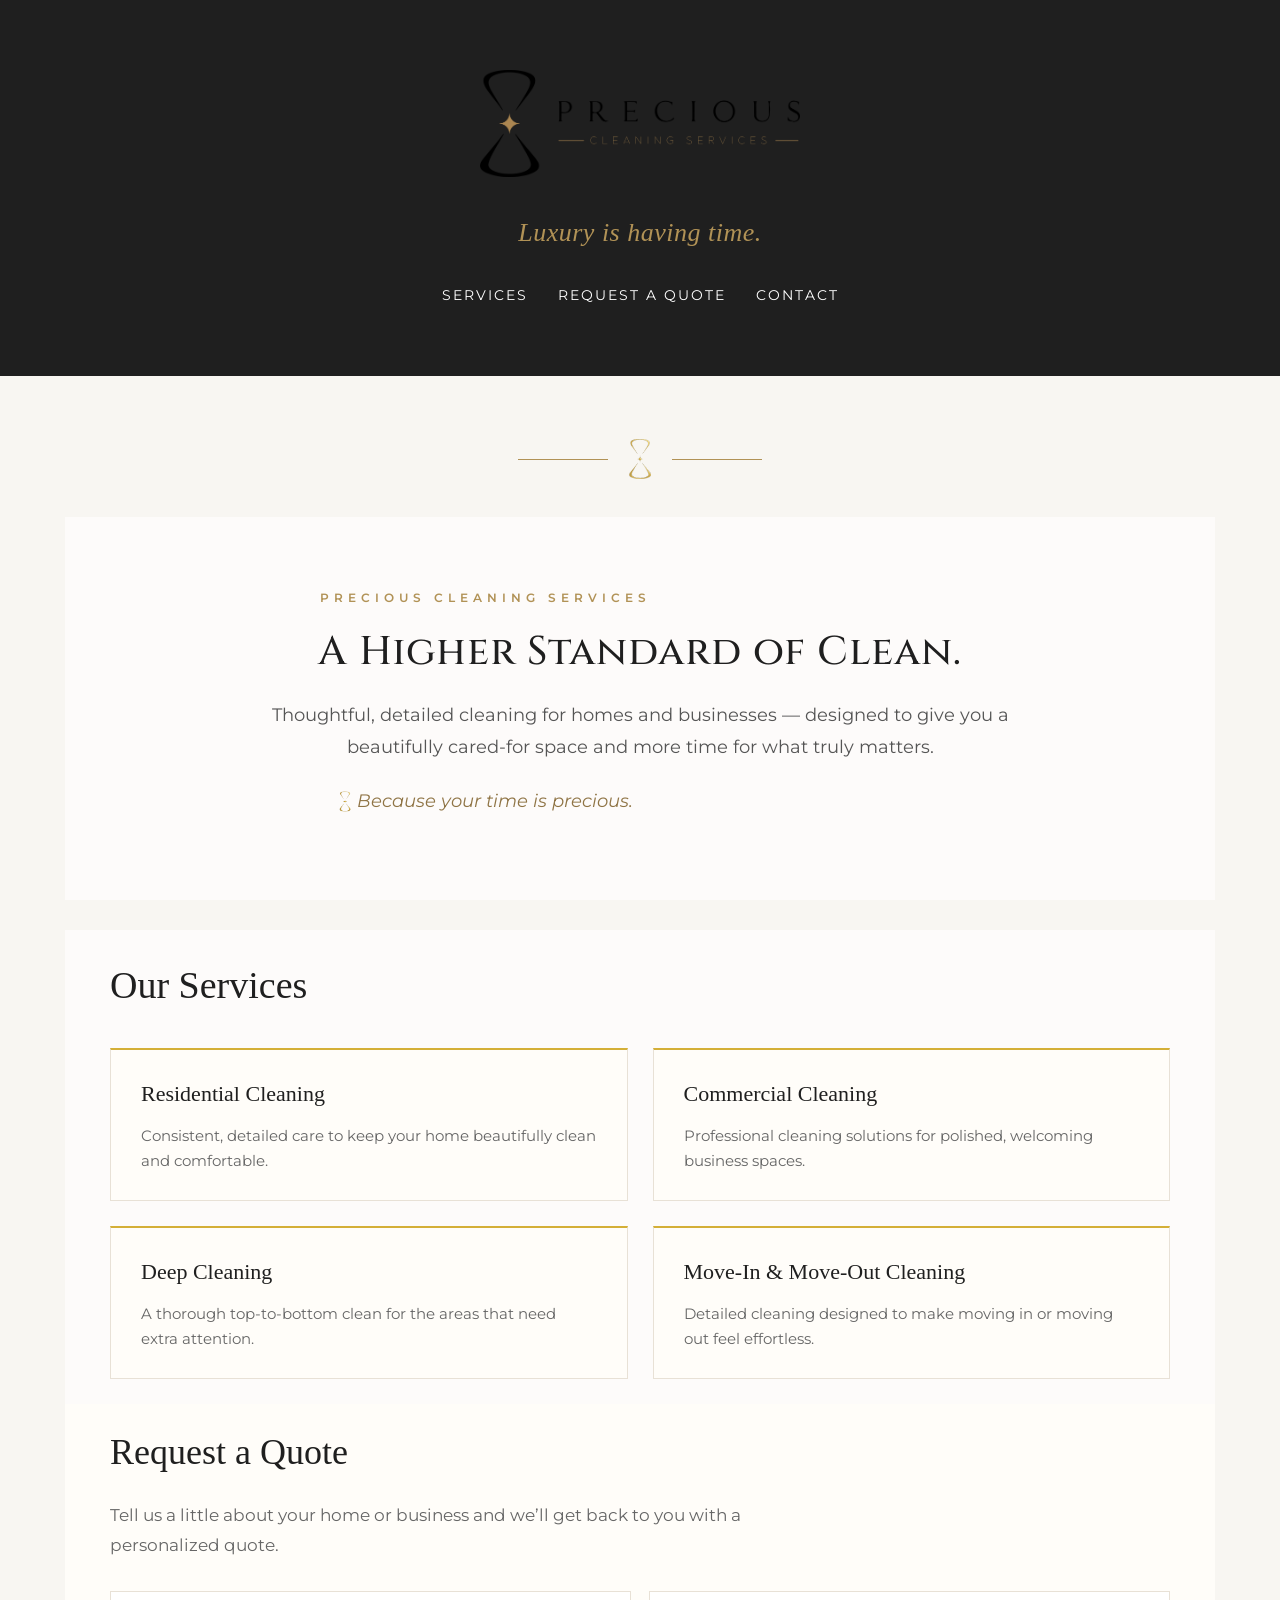
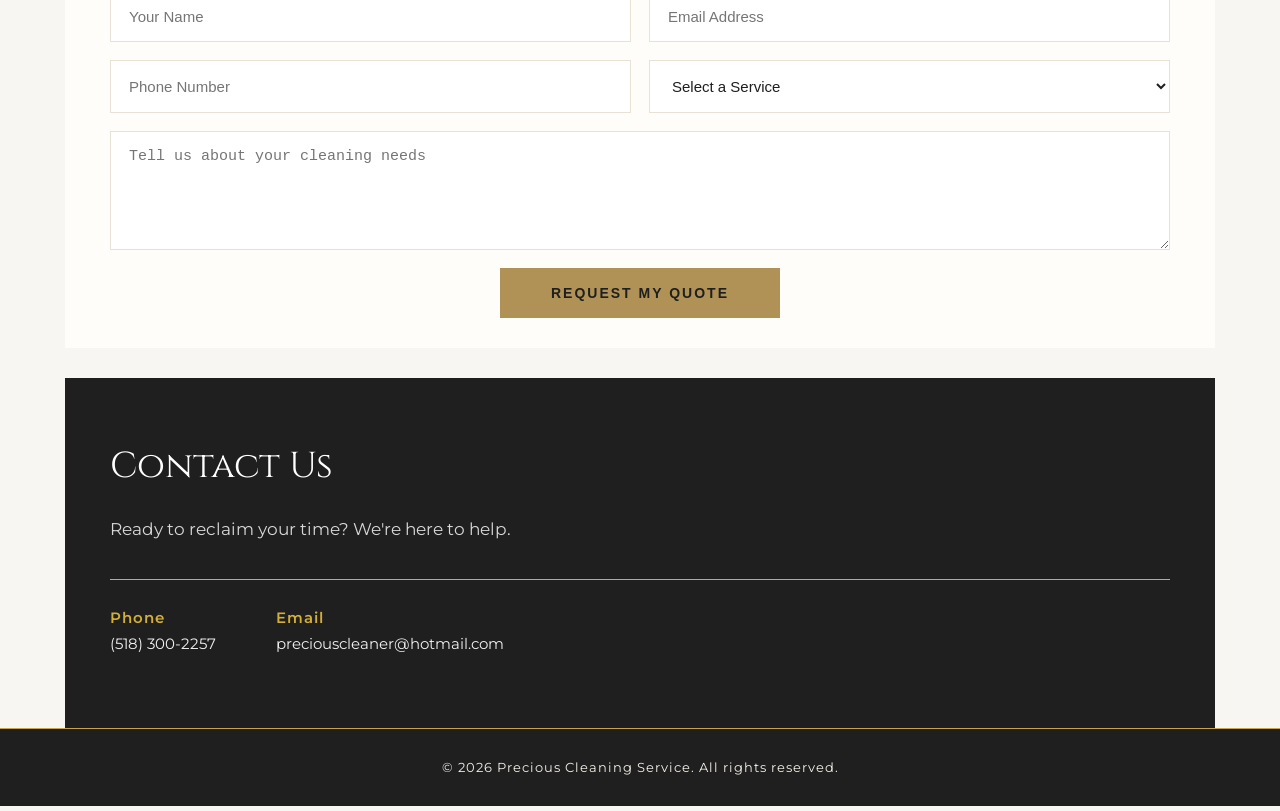
<file: index.html>
<!DOCTYPE html>
<html lang="en">
<head>
    <meta charset="UTF-8">
    <meta name="viewport" content="width=device-width, initial-scale=1.0">
    <title>Precious Cleaning Service</title>
    <link rel="stylesheet" href="style.css">
</head>
<body>
    <header>
   <img src="logo.png" alt="Precious Cleaning Service logo">
        
<p>Luxury is having time.</p>
<nav>
    <a href="#services">Services</a>
    <a href="#quote">Request a Quote</a>
    <a href="#contact">Contact</a>
</nav>
</header>
<main>
    <div class="hourglass-divider">
    <span></span>
    <img src="images/ampulheta-dourada-precious.png" alt="">
    <span></span>
</div>
    <section class="intro-section">
    <p class="intro-label">PRECIOUS CLEANING SERVICES</p>

    <h2>A Higher Standard of Clean.</h2>

    <p class="intro-text">
        Thoughtful, detailed cleaning for homes and businesses —
        designed to give you a beautifully cared-for space
        and more time for what truly matters.
    </p>

    <p class="intro-signature">
    <img src="images/ampulheta-dourada-precious.png" alt="" class="signature-hourglass">
    <span>Because your time is precious.</span>
</p>
  
</section>

    <section id="services">
    <h2>Our Services</h2>

    <div class="services-grid">
        <div class="service-card">
            <h3>Residential Cleaning</h3>
            <p>Consistent, detailed care to keep your home beautifully clean and comfortable.</p>
        </div>

        <div class="service-card">
            <h3>Commercial Cleaning</h3>
            <p>Professional cleaning solutions for polished, welcoming business spaces.</p>
        </div>

        <div class="service-card">
            <h3>Deep Cleaning</h3>
            <p>A thorough top-to-bottom clean for the areas that need extra attention.</p>
        </div>

        <div class="service-card">
            <h3>Move-In &amp; Move-Out Cleaning</h3>
            <p>Detailed cleaning designed to make moving in or moving out feel effortless.</p>
        </div>
    </div>
</section>

    <section id="quote">
    <h2>Request a Quote</h2>
    <p>Tell us a little about your home or business and we’ll get back to you with a personalized quote.</p>

    <form class="quote-form" action="https://formsubmit.co/preciouscleaner@hotmail.com" method="POST">
       <input type="hidden" name="_subject" value="New Quote Request - Precious Cleaning Service">
    <input type="hidden" name="_template" value="table">
      <input type="hidden" name="_captcha" value="false">
      <input type="hidden" name="_next" value="https://preciouscleaningservicesny.com/thank-you.html">
    <input type="text" name="name" placeholder="Your Name" required>

       <input type="email" name="email" placeholder="Email Address" required>

      <input type="tel" name="phone" placeholder="Phone Number" required>

        <select name="service" required>
            <option value="">Select a Service</option>
            <option>Residential Cleaning</option>
            <option>Commercial Cleaning</option>
            <option>Deep Cleaning</option>
            <option>Move-In &amp; Move-Out Cleaning</option>
        </select>

       <textarea name="message" rows="5" placeholder="Tell us about your cleaning needs"></textarea>

        <button type="submit">Request My Quote</button>
    </form>
</section>
    <section id="contact">
    <h2>Contact Us</h2>

    <p class="contact-intro">
        Ready to reclaim your time? We're here to help.
    </p>

    <div class="contact-info">
        <p><strong>Phone</strong><br>(518) 300-2257</p>
        <p><strong>Email</strong><br>preciouscleaner@hotmail.com</p>
    </div>
</section>

</main>

<footer>
    <p>&copy; 2026 Precious Cleaning Service. All rights reserved.</p>
</footer>
</body>
</html>
</file>
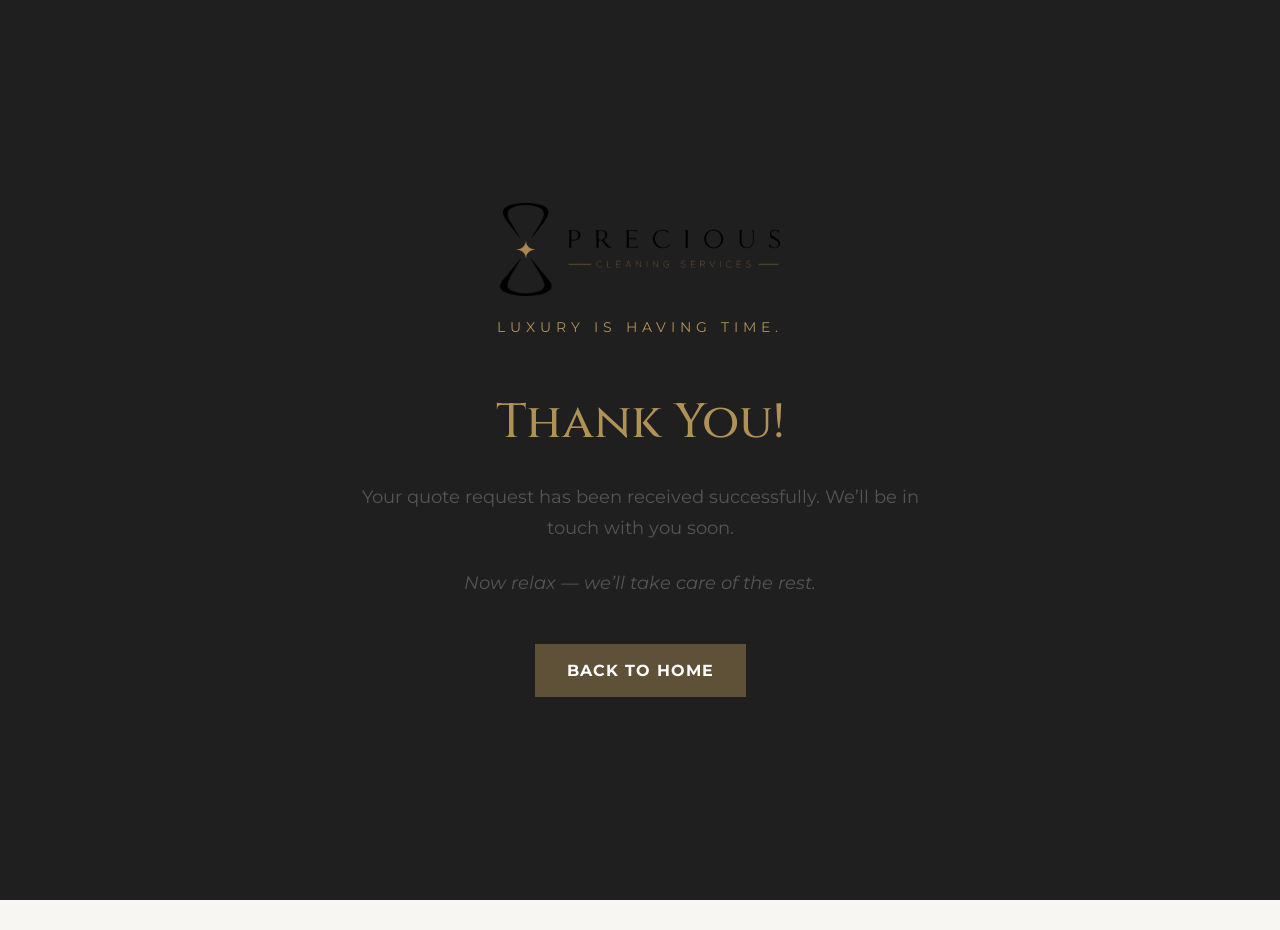
<file: thank-you.html>
<!DOCTYPE html>
<html lang="en">
<head>
    <meta charset="UTF-8">
    <meta name="viewport" content="width=device-width, initial-scale=1.0">
    <title>Thank You | Precious Cleaning Service</title>
    <link rel="stylesheet" href="style.css">
</head>

<body>

    <section class="thank-you">
        <img src="logo.png" alt="Precious Cleaning Service">
<p class="luxury-tagline">Luxury is having time.</p>
        <h1>Thank You!</h1>

        <p>
            Your quote request has been received successfully.
            We’ll be in touch with you soon.
        </p>

        <p class="thank-you-message">
            Now relax — we’ll take care of the rest.
        </p>

        <a href="index.html" class="back-home">
            BACK TO HOME
        </a>
    </section>

</body>
</html>
</file>
<file: style.css>
@import url('https://fonts.googleapis.com/css2?family=Cinzel:wght@400;500;600&family=Montserrat:ital,wght@0,400;0,500;0,600;1,400&display=swap');


* {
    margin: 0;
    padding: 0;
    box-sizing: border-box;
}

body {
    font-family: 'Montserrat', sans-serif;
    background-color: #f8f6f2;
    color: #2f2f2f;
    line-height: 1.6;
}

h1, h2, h3 {
    font-family: 'Cinzel', serif;
    font-weight: 500;
}

header {
    background-color: #1f1f1f;
    color: white;
    text-align: center;
    padding: 70px 20px;
}
header img {
    width: 320px;
    max-width: 85%;
    height: auto;
    display: block;
    margin: 0 auto 35px;
}
header h1 {
    font-size: 42px;
    margin-bottom: 10px;
}

header p {
    font-family: Georgia, "Times New Roman", serif;
    font-size: 26px;
    font-style: italic;
    font-weight: 400;
    letter-spacing: 0.5px;
   color: #B19256;
    margin-bottom: 30px;

}

main {
    max-width: 1200px;
    margin: 0 auto;
    padding: 50px 25px 0;
}

section {
    background-color: #FDFBFA;
    margin-bottom: 30px;
    padding: 55px 45px;
    border-radius: 0;
}

h2 {
    margin-bottom: 18px;
    font-family: Georgia, "Times New Roman", serif;
    font-size: 36px;
    font-weight: 400;
    color: #1f1f1f;
}

section p {
    margin-bottom: 12px;
    font-size: 17px;
    line-height: 1.8;
    color: #555555;
    max-width: 760px;
}

footer {
    background-color: #1f1f1f;
    color: #c9a24d;
    text-align: center;
    padding: 28px 25px;
    margin-top: 0;
    border-top: 1px solid #c9a24d;
}

footer p {
    margin: 0;
    color: #f5f1e8;
    font-size: 13px;
    letter-spacing: 1px;
}

nav {
    margin-top: 30px;
    display: flex;
    justify-content: center;
    gap: 30px;
    flex-wrap: wrap;
}

nav a {
    color: white;
    text-decoration: none;
    font-size: 14px;
    font-weight: 400;
    letter-spacing: 2px;
    text-transform: uppercase;
    transition: color 0.3s ease;
}
.services-grid {
    display: grid;
    grid-template-columns: repeat(2, 1fr);
    gap: 25px;
    margin-top: 20px;
}

.service-card {
    background-color: #fffdf9;
    padding: 26px 30px;
    border: 1px solid #e8e1d6;
    border-top: 2px solid #d4af37;
    transition: transform 0.3s ease, box-shadow 0.3s ease;
}

.service-card h3 {
    font-family: Georgia, "Times New Roman", serif;
    font-size: 22px;
    font-weight: 400;
    margin-bottom: 12px;
    color: #1f1f1f;
}

.service-card p {
    font-size: 15px;
    line-height: 1.7;
    color: #666666;
    margin-bottom: 0;
}

.service-card:hover {
    transform: translateY(-4px);
    box-shadow: 0 10px 25px rgba(0, 0, 0, 0.08);
}

/* QUOTE FORM */

#quote {
    background-color: #fffdf9;
    padding: 55px 45px 30px;
}

#quote h2 {
    color: #1f1f1f;
}

#quote > p {
    color: #666666;
    max-width: 650px;
    margin-bottom: 30px;
}

.quote-form {
    display: grid;
    grid-template-columns: 1fr 1fr;
    gap: 18px;
    margin-top: 30px;
}

.quote-form input,
.quote-form select,
.quote-form textarea {
    width: 100%;
    padding: 16px 18px;
    border: 1px solid #e8e1d6;
    background-color: white;
    color: #1f1f1f;
    font-size: 15px;
    box-sizing: border-box;
}

.quote-form textarea {
    grid-column: 1 / -1;
    resize: vertical;
}

.quote-form button {
    grid-column: 1 / -1;
    width: 280px;
justify-self: center;
    background-color: #b19256;
    color: #1f1f1f;
    border: none;
    padding: 17px 25px;
    font-size: 14px;
    font-weight: 600;
    letter-spacing: 2px;
    text-transform: uppercase;
    cursor: pointer;
}
/* CONTACT SECTION */

#contact {
    background-color: #1f1f1f;
    color: white;
    padding: 60px 45px;
}

#contact h2 {
   font-family: 'Cinzel', serif;
    font-size: 36px;
    font-weight: 400;
    margin-bottom: 20px;
    color: white;
}

.contact-intro {
    font-size: 17px;
    line-height: 1.7;
    color: #d8d8d8;
    margin-bottom: 35px;
}

.contact-info {
    display: flex;
    gap: 60px;
    padding-top: 25px;
    border-top: 1px solid #d4af37;
}

.contact-info p {
    font-size: 15px;
    line-height: 1.7;
    color: #f1f1f1;
}

.contact-info strong {
    color: #d4af37;
    font-weight: 600;
    letter-spacing: 1px;
}
#contact {
    margin-bottom: 0;
}

#contact + footer {
    margin-top: 0;
}
/* SPACING ADJUSTMENT */

main > section:first-child {
    margin-bottom: 0;
    padding-bottom: 20px;
}

#services {
    padding-top: 25px;
}
#services {
    margin-bottom: 0;
    padding-bottom: 25px;
}

#quote {
    margin-top: 0;
    padding-top: 20px;
}

.quote-form {
    display: grid;
    grid-template-columns: repeat(2, 1fr);
    gap: 18px;
}

/* THANK YOU PAGE */

.thank-you {
    min-height: 100vh;
    background: #1f1f1f;
    color: #ffffff;
    display: flex;
    flex-direction: column;
    justify-content: center;
    align-items: center;
    text-align: center;
    padding: 40px 20px;
}

.thank-you img {
    width: 280px;
    max-width: 80%;
    margin-bottom: 35px;
}

.thank-you h1 {
    font-size: 48px;
    margin-bottom: 20px;
    color: #B19256;
}

.thank-you p {
    font-size: 18px;
    line-height: 1.7;
    margin-bottom: 15px;
    max-width: 600px;
}

.thank-you-message {
    font-style: italic;
    margin-top: 10px;
}

.back-home {
    display: inline-block;
    margin-top: 30px;
    padding: 14px 32px;
    background: #5f5138;
    color: #ffffff;
    text-decoration: none;
    font-weight: bold;
    letter-spacing: 1px;
}

.back-home:hover {
    background: #ffffff;
    color: #1f1f1f
}
/* LUXURY TAGLINE + ELEGANT GOLD */

.luxury-tagline {
    color: #b19256;
    font-size: 14px !important;
    font-style: normal !important;
    text-transform: uppercase;
    letter-spacing: 5px;
    margin-top: -15px !important;
    margin-bottom: 45px !important;
}

.thank-you h1 {
    color: #b19256;
}

.hourglass-divider {
    display: flex;
    align-items: center;
    justify-content: center;
    gap: 18px;
    margin: 10px auto 35px;
}

.hourglass-divider span {
    width: 90px;
    height: 1px;
    background: #B19256;
}

.hourglass-divider img {
    width: 28px;
    height: auto;
    opacity: 0.85;
}

.intro-section {
    text-align: center;
    padding: 70px 40px;
}

.intro-label {
    font-size: 12px;
    letter-spacing: 4px;
    color: #B19256;
    margin-bottom: 18px;
    font-weight: 600;
}

.intro-section h2 {
    font-family: "Cinzel", serif;
    font-size: 40px;
    font-weight: 500;
    letter-spacing: 1px;
    line-height: 1.25;
    margin-bottom: 22px;
}


.intro-text {
    max-width: 760px;
    margin: 0 auto 22px;
    font-size: 18px;
    line-height: 1.8;
    color: #555555;
}

.intro-signature {
    font-family: Georgia, "Times New Roman", serif;
    font-size: 20px;
    font-style: italic;
    color: #8F7445;
    margin-top: 10px;
}

.intro-section {
    position: relative;
    overflow: hidden;
    background-color: #FDFBFA;
   
}

.intro-section::before {
    content: "";
    position: absolute;
    inset: 0;
    background: rgba(253, 251, 250, 0.96);
    pointer-events: none;
}

.intro-section > * {
    position: relative;
    z-index: 1;
}

.intro-label {
    font-family: "Montserrat", sans-serif;
    font-weight: 600;
    letter-spacing: 5px;
}

.intro-text {
    font-family: "Montserrat", sans-serif;
    font-weight: 400;
    line-height: 1.8;
}

.intro-signature {
    font-family: "Montserrat", sans-serif;
    font-size: 18px;
    font-style: italic;
    font-weight: 400;
    text-transform: none !important;
    color: #8F7445;
}



.intro-signature {
    display: flex;
    align-items: center;
    justify-content: center;
    gap: 5px;
}

.signature-hourglass {
    width: 14px;
    height: auto;
    flex-shrink: 0;
}

#services > h2 {
    font-family: Georgia, "Times New Roman", serif;
    font-size: 38px;
    font-weight: 400;
    color: #1f1f1f;
    margin-bottom: 32px;
}

/* =========================
   MOBILE RESPONSIVE
   ========================= */

@media (max-width: 600px) {

    /* Header / menu */
    header nav {
        display: flex;
        flex-direction: column;
        align-items: center;
        gap: 14px;
    }

    /* Services */
    .services-grid {
        grid-template-columns: 1fr;
    }

    /* Quote form */
    .quote-form {
        grid-template-columns: 1fr;
    }

    .quote-form textarea,
    .quote-form button {
        grid-column: 1;
    }

    /* Contact */
    .contact-info {
        flex-direction: column;
        gap: 25px;
    }

    /* Better spacing on small screens */
    #services,
    #quote,
    #contact {
        padding-left: 25px;
        padding-right: 25px;
    }
}

/* =========================================
   FINAL MOBILE POLISH
   Precious Cleaning Services
   ========================================= */

@media (max-width: 600px) {

    /* HEADER */
    header {
        padding: 45px 22px 40px;
    }

    header .logo {
        max-width: 540px;
        width: 92%;
        height: auto;
        margin: 0 auto 25px;
    }

    header .tagline {
        margin: 18px 0 30px;
        font-size: 26px;
        line-height: 1.3;
    }

    header nav {
        gap: 20px;
    }

    header nav a {
        font-size: 17px;
        letter-spacing: 1.5px;
    }


    /* MAIN CONTENT */
    main {
        overflow-x: hidden;
    }

    section {
        padding-left: 24px;
        padding-right: 24px;
    }


    /* INTRO / HERO */
    .intro {
        padding-top: 55px;
        padding-bottom: 55px;
    }

    .intro h1 {
        font-size: 42px;
        line-height: 1.15;
    }

    .intro p {
        font-size: 18px;
        line-height: 1.7;
    }


    /* SERVICES */
    #services {
        padding-top: 45px;
        padding-bottom: 45px;
    }

    #services h2 {
        font-size: 40px;
        margin-bottom: 35px;
    }

    .services-grid {
        grid-template-columns: 1fr;
        gap: 24px;
    }

    .service-card {
        padding: 35px 28px;
    }

    .service-card h3 {
        font-size: 27px;
        line-height: 1.3;
    }

    .service-card p {
        font-size: 17px;
        line-height: 1.65;
    }


    /* QUOTE */
    #quote {
        padding: 50px 24px;
    }

    #quote h2 {
        font-size: 40px;
        line-height: 1.2;
    }

    #quote > p {
        font-size: 18px;
        line-height: 1.7;
        margin-bottom: 30px;
    }

    .quote-form {
        grid-template-columns: 1fr;
        gap: 16px;
    }

    .quote-form input,
    .quote-form select,
    .quote-form textarea {
        width: 100%;
        font-size: 16px;
        padding: 18px;
        box-sizing: border-box;
    }

    .quote-form textarea {
        min-height: 160px;
    }

    .quote-form button {
        width: 100%;
        max-width: 460px;
        margin: 10px auto 0;
        padding: 19px 20px;
        font-size: 15px;
        letter-spacing: 2px;
    }


    /* CONTACT */
    #contact {
        margin: 0;
        padding: 50px 30px;
    }

    #contact h2 {
        font-size: 39px;
    }

    .contact-intro {
        font-size: 17px;
        line-height: 1.6;
    }

    .contact-info {
        display: grid;
        grid-template-columns: 1fr;
        gap: 25px;
    }

    .contact-info p {
        margin: 0;
        overflow-wrap: anywhere;
    }


    /* FOOTER */
    footer {
        padding: 25px 20px;
        text-align: center;
        font-size: 14px;
        line-height: 1.5;
    }
}

/* =========================================
   FINAL MOBILE POLISH
   ========================================= */

@media (max-width: 600px) {

  /* Cabeçalho mais compacto */
  header {
    padding-top: 45px;
    padding-bottom: 45px;
  }

  header .logo {
    margin-bottom: 28px;
  }

  /* Menu */
  nav {
    gap: 22px;
  }

  /* Espaço entre cabeçalho e apresentação */
  .intro {
    padding-top: 55px;
    padding-bottom: 55px;
  }

  /* Títulos principais */
  .intro h1 {
    font-size: 42px;
    line-height: 1.15;
  }

  #services h2,
  #quote h2 {
    font-size: 36px;
    line-height: 1.15;
  }

  /* Cards de serviços */
  .service-card {
    padding: 32px 28px;
  }

  .service-card h3 {
    font-size: 27px;
    line-height: 1.2;
    margin-bottom: 18px;
  }

  .service-card p {
    line-height: 1.6;
  }
}

@media (max-width: 600px) {
    .intro h1 {
        font-size: 34px;
        line-height: 1.2;
    }
}
</file>
